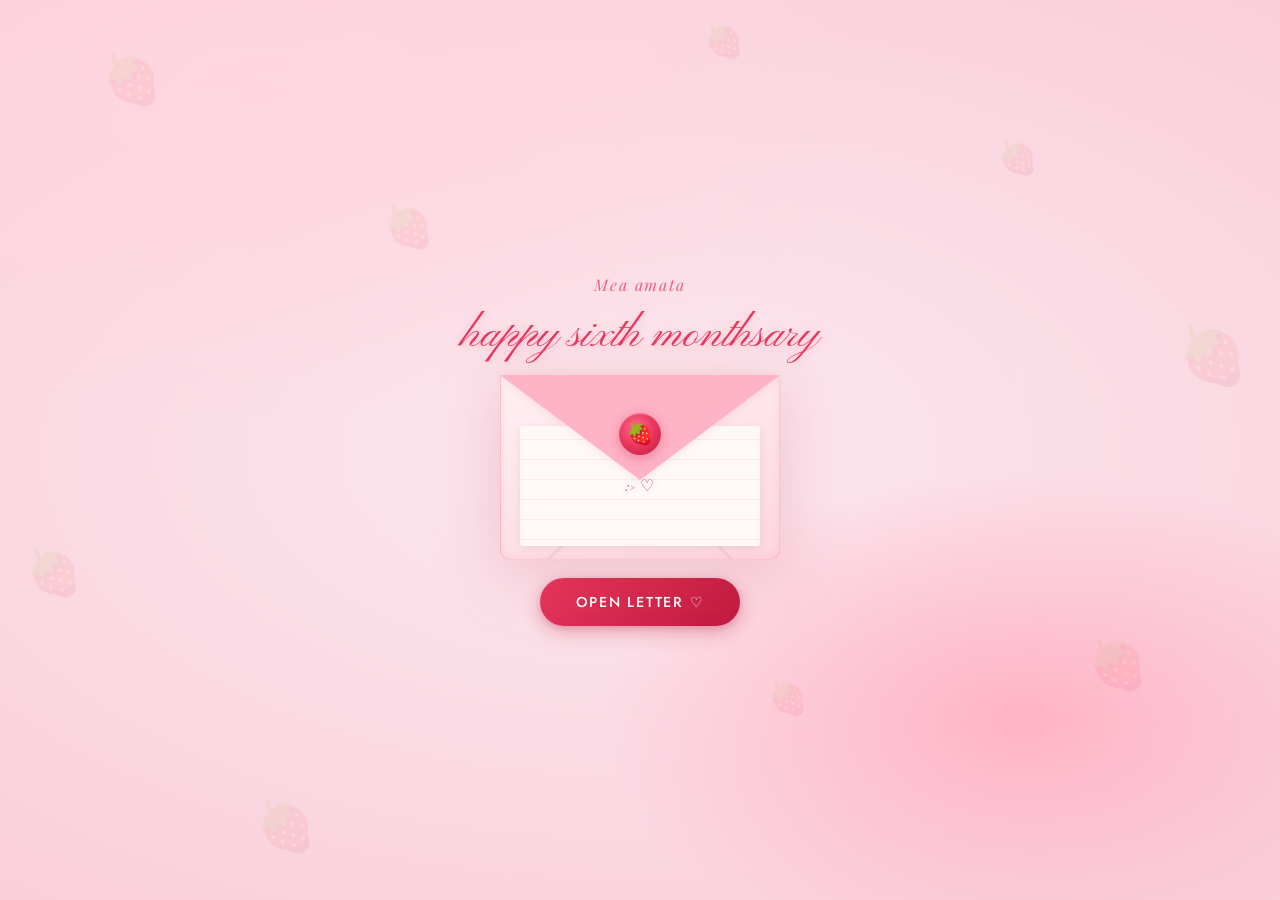
<file: index.html>
<!DOCTYPE html>
<html lang="en">

<head>
  <meta charset="UTF-8" />
  <meta name="viewport" content="width=device-width, initial-scale=1.0" />
  <title>For My Love 🍓 · 6 Months</title>
  <link
    href="https://fonts.googleapis.com/css2?family=Playfair+Display:ital,wght@0,400;0,700;1,400;1,700&family=Pinyon+Script&family=Jost:wght@300;400;500&display=swap"
    rel="stylesheet" />
  <link rel="stylesheet" href="style6.css" />
</head>

<body class="index-page">

  <div class="bg-wash"></div>

  <!-- background strawberries -->
  <div class="bg-berries">
    <div class="bg-sb">🍓</div>
    <div class="bg-sb">🍓</div>
    <div class="bg-sb">🍓</div>
    <div class="bg-sb">🍓</div>
    <div class="bg-sb">🍓</div>
    <div class="bg-sb">🍓</div>
    <div class="bg-sb">🍓</div>
    <div class="bg-sb">🍓</div>
    <div class="bg-sb">🍓</div>
    <div class="bg-sb">🍓</div>
  </div>

  <!-- falling petals (spawned by JS) -->
  <div class="petals-wrap" id="petals"></div>

  <!-- center stage -->
  <div class="stage" id="stage">
    <p class="label-top">Mea amata</p>
    <p class="label-months">happy sixth monthsary </p>

    <!-- envelope -->
    <div class="envelope-wrap" id="envWrap" onclick="openEnvelope()">
      <div class="envelope">
        <div class="env-body"></div>
        <div class="env-letter">
          <span class="env-letter-preview">:> ♡</span>
        </div>
        <div class="env-flap" id="envFlap"></div>
        <div class="env-seal" id="envSeal">🍓</div>
      </div>
    </div>

    <button class="open-btn" onclick="openEnvelope()">Open letter ♡</button>
  </div>

  <!-- page transition overlay -->
  <div class="overlay" id="overlay"></div>

  <script src="main6.js"></script>
</body>

</html>
</file>
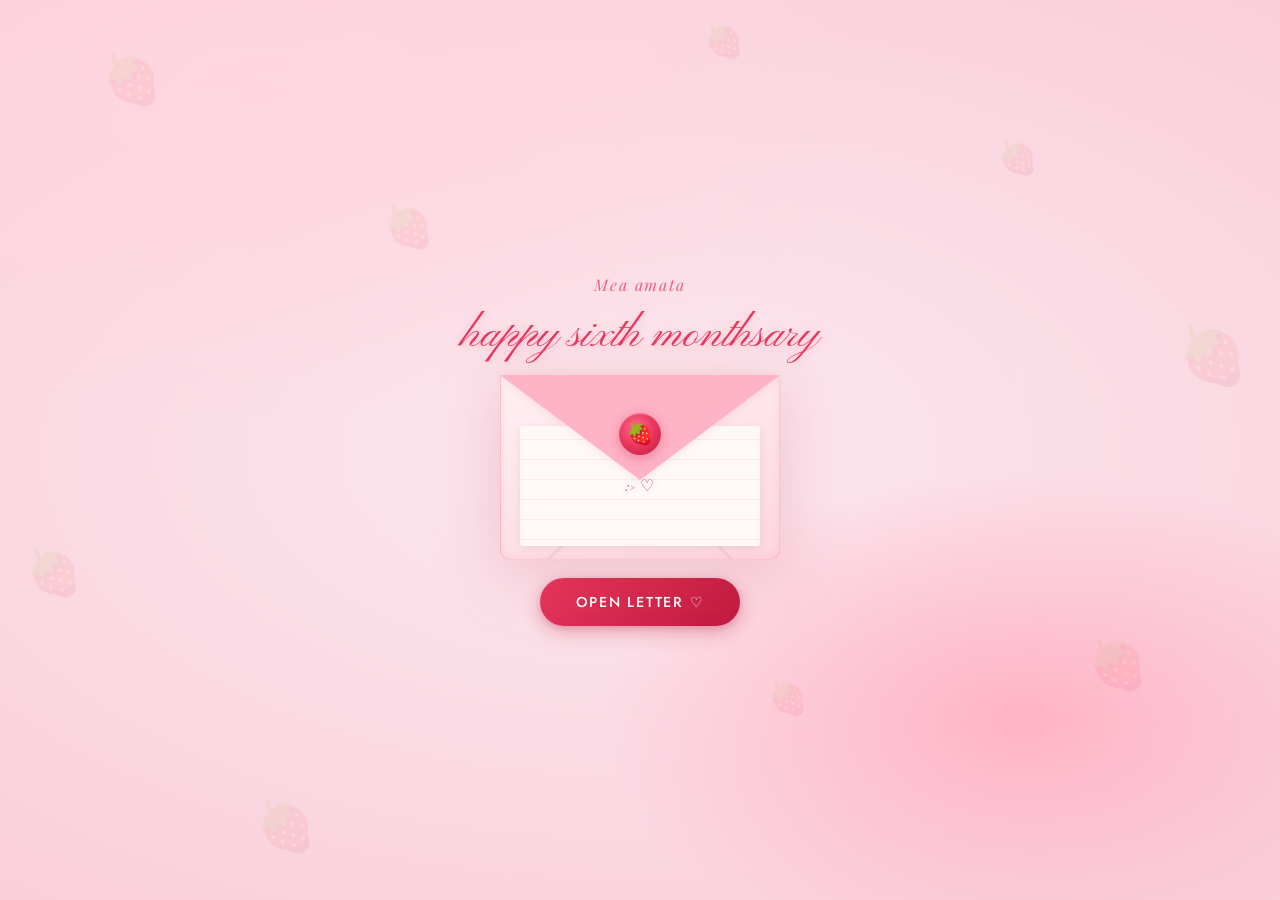
<file: index6.html>
<!DOCTYPE html>
<html lang="en">

<head>
  <meta charset="UTF-8" />
  <meta name="viewport" content="width=device-width, initial-scale=1.0" />
  <title>For My Love 🍓 · 6 Months</title>
  <link
    href="https://fonts.googleapis.com/css2?family=Playfair+Display:ital,wght@0,400;0,700;1,400;1,700&family=Pinyon+Script&family=Jost:wght@300;400;500&display=swap"
    rel="stylesheet" />
  <link rel="stylesheet" href="style6.css" />
</head>

<body class="index-page">

  <div class="bg-wash"></div>

  <!-- background strawberries -->
  <div class="bg-berries">
    <div class="bg-sb">🍓</div>
    <div class="bg-sb">🍓</div>
    <div class="bg-sb">🍓</div>
    <div class="bg-sb">🍓</div>
    <div class="bg-sb">🍓</div>
    <div class="bg-sb">🍓</div>
    <div class="bg-sb">🍓</div>
    <div class="bg-sb">🍓</div>
    <div class="bg-sb">🍓</div>
    <div class="bg-sb">🍓</div>
  </div>

  <!-- falling petals (spawned by JS) -->
  <div class="petals-wrap" id="petals"></div>

  <!-- center stage -->
  <div class="stage" id="stage">
    <p class="label-top">Mea amata</p>
    <p class="label-months">happy sixth monthsary </p>

    <!-- envelope -->
    <div class="envelope-wrap" id="envWrap" onclick="openEnvelope()">
      <div class="envelope">
        <div class="env-body"></div>
        <div class="env-letter">
          <span class="env-letter-preview">:> ♡</span>
        </div>
        <div class="env-flap" id="envFlap"></div>
        <div class="env-seal" id="envSeal">🍓</div>
      </div>
    </div>

    <button class="open-btn" onclick="openEnvelope()">Open letter ♡</button>
  </div>

  <!-- page transition overlay -->
  <div class="overlay" id="overlay"></div>

  <script src="main6.js"></script>
</body>

</html>
</file>
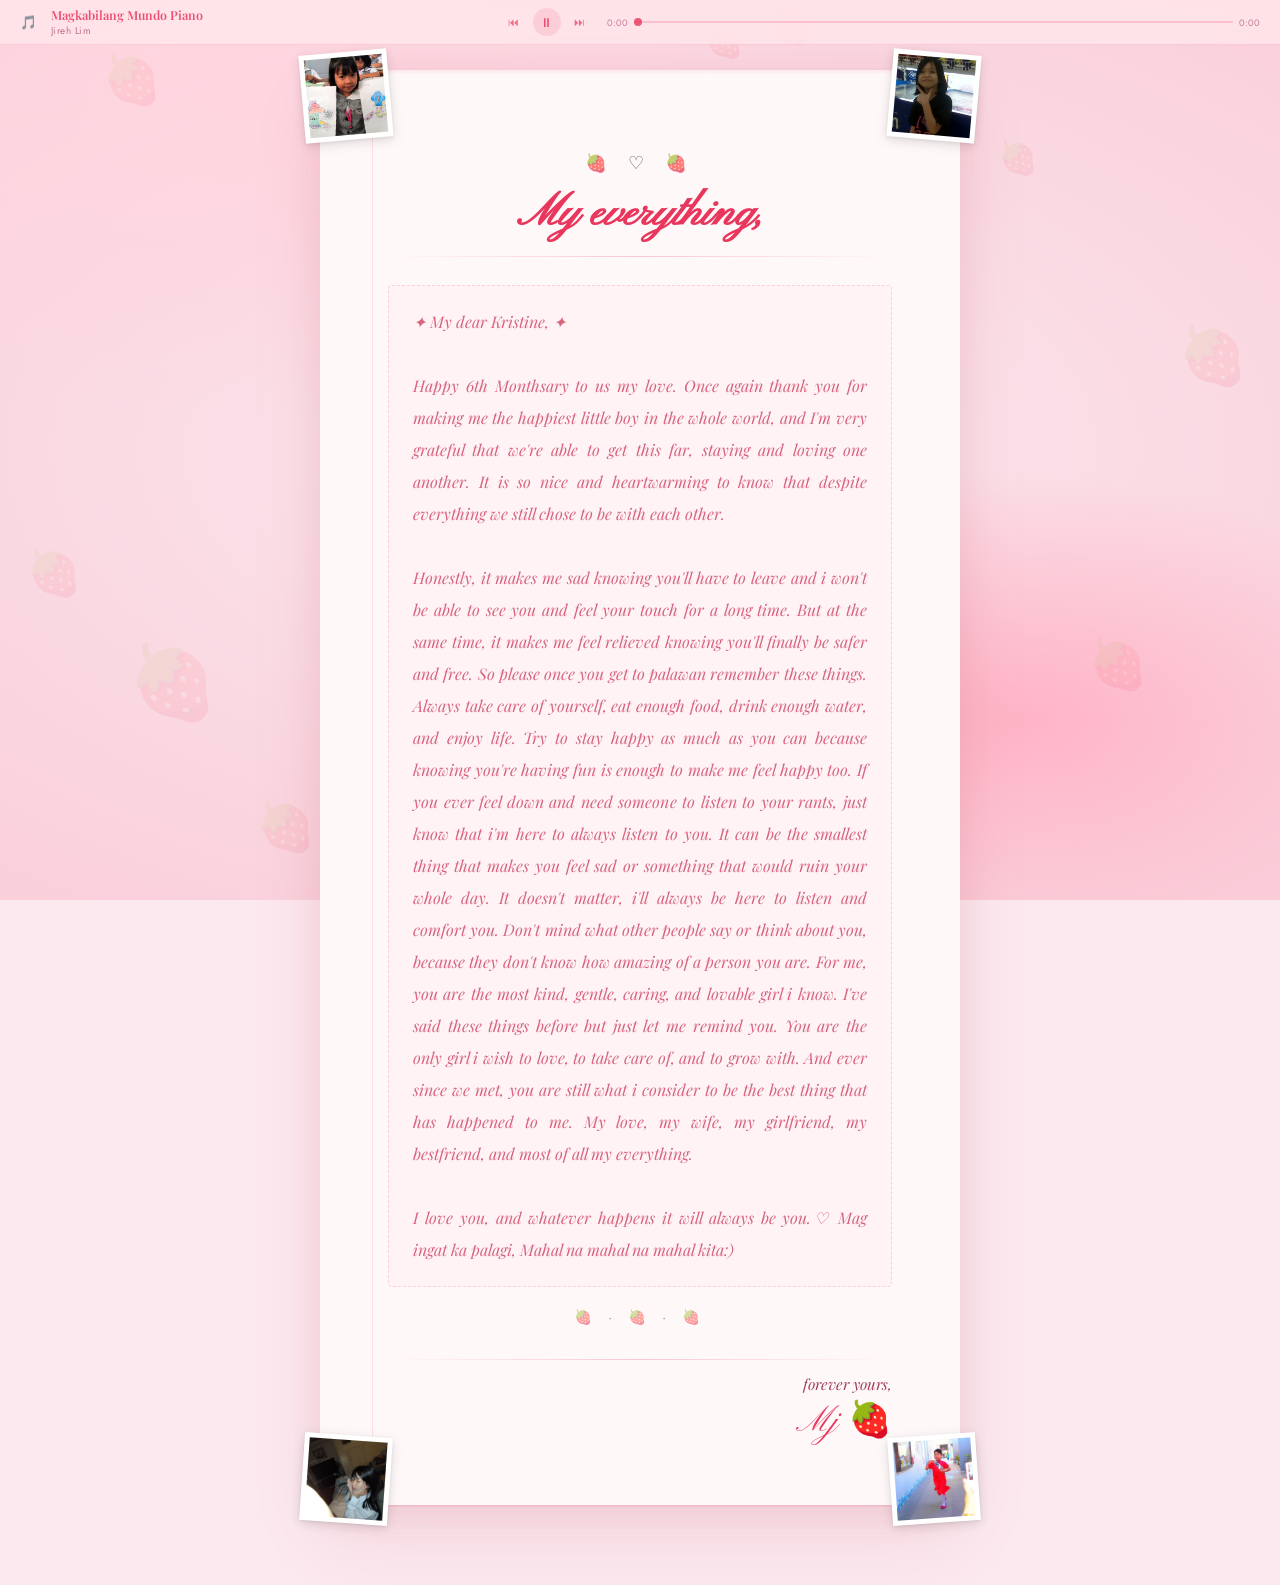
<file: letter6.html>
<!DOCTYPE html>
<html lang="en">

<head>
  <meta charset="UTF-8" />
  <meta name="viewport" content="width=device-width, initial-scale=1.0" />
  <title>ilysm 🍓</title>
  <link
    href="https://fonts.googleapis.com/css2?family=Playfair+Display:ital,wght@0,400;0,700;1,400;1,700&family=Pinyon+Script&family=Jost:wght@300;400;500&display=swap"
    rel="stylesheet" />
  <link rel="stylesheet" href="style6.css" />
</head>

<body class="letter-page">

  <!-- background -->
  <div class="bg-wash"></div>

  <!-- background strawberries -->
  <div class="bg-berries">
    <div class="bg-sb">🍓</div>
    <div class="bg-sb">🍓</div>
    <div class="bg-sb">🍓</div>
    <div class="bg-sb">🍓</div>
    <div class="bg-sb">🍓</div>
    <div class="bg-sb">🍓</div>
    <div class="bg-sb">🍓</div>
    <div class="bg-sb">🍓</div>
    <div class="bg-sb">🍓</div>
    <div class="bg-sb">🍓</div>
    <div class="bg-sb">🍓</div>
    <div class="bg-sb">🍓</div>
  </div>

  <!-- falling petals -->
  <div class="petals-wrap" id="petals"></div>

  <!-- music player -->
  <div id="music-player">
    <span class="player-note">🎵</span>
    <div class="player-text">
      <span id="song-title">song title</span>
      <span id="song-artist">artist</span>
    </div>
    <div class="player-controls">
      <button class="ctrl-btn" onclick="prevSong()">⏮</button>
      <button class="ctrl-btn play" id="play-btn" onclick="togglePlay()">⏸</button>
      <button class="ctrl-btn" onclick="nextSong()">⏭</button>
    </div>
    <div class="player-progress">
      <span id="current-time">0:00</span>
      <input type="range" id="progress-bar" value="0" min="0" max="100" oninput="seek(this.value)" />
      <span id="duration">0:00</span>
    </div>
  </div>

  <!-- letter -->
  <div class="page">
    <div class="letter-wrapper">
      <div class="paper">

        <!-- strawberry corner accents -->
        <span class="sb-corner tl">🍓</span>
        <span class="sb-corner tr">🍓</span>
        <span class="sb-corner bl">🍓</span>
        <span class="sb-corner br">🍓</span>

        <!--
          Corner photos — replace the photo-ph divs with your images:
          <img src="your-photo.jpg" alt="us">
        -->
        <div class="corner-photo top-left">
          <img src="love1 (1).jpeg" alt="my bestfriend">
        </div>
        <div class="corner-photo top-right">
          <img src="love1 (2).jpeg" alt="my wife">
        </div>
        <div class="corner-photo bottom-left">
          <img src="love1 (5).jpeg" alt="my crush">
        </div>
        <div class="corner-photo bottom-right">
          <img src="love1 (4).jpeg" alt="my everything">
        </div>

        <div class="paper-header">
          <span class="paper-deco">🍓 ♡ 🍓</span>
          <h1 class="paper-title">My everything,</h1>
          <div class="paper-line"></div>
        </div>

        <div class="letter-body">
          <p class="placeholder-text">
            ✦ My dear Kristine, ✦<br><br>
            Happy 6th Monthsary to us my love. Once again thank you for making me the happiest little boy in the whole
            world, and I'm very grateful that we're able to get this far, staying and loving one another. It is so nice
            and heartwarming
            to know
            that despite
            everything we still chose to be with each other.<br><br>

            Honestly, it makes me sad knowing you'll have to leave and i won't be able to see you and feel your touch
            for a long time. But at the same time, it makes me feel relieved
            knowing you'll finally be safer and free. So please once you get to palawan remember these things.
            Always take care of yourself, eat enough food, drink enough water, and enjoy life. Try to stay happy as much
            as you can because knowing
            you're having fun is enough to make me feel happy too. If you ever feel down and need someone to listen to your rants, just know
            that i'm here to
            always listen to you. It can be the smallest thing that makes you feel sad or something that would ruin your whole day. It doesn't matter, i'll always be here to listen and comfort you. 
            Don't mind what other people say or think about you, because they don't know how amazing of a
            person you are. For me, you are the most kind, gentle, caring,
            and lovable
            girl i know. I've said these things
            before but just let me remind you. You are the only girl i wish to love, to take care of, and to grow with.
            And ever since we met,
            you are still what i consider to be the best thing that has happened to me. My love, my wife, my girlfriend,
            my bestfriend, and most of all my everything.<br><br>

            I love you, and whatever happens it will always be you.♡
            Mag ingat ka palagi, Mahal na mahal na mahal kita:)
          </p>
        </div>

        <div class="sb-divider">🍓 · 🍓 · 🍓</div>

        <div class="paper-footer">
          <div class="paper-line"></div>
          <p class="sign-off">forever yours,</p>
          <p class="signature">
            <!-- change this to your name -->
            Mj 🍓
          </p>
        </div>

      </div>
    </div>
  </div>

  <script src="main6.js"></script>
</body>

</html>
</file>
<file: style6.css>
/* ════════════════════════════════════════
   GLOBAL
════════════════════════════════════════ */
:root {
  --berry: #e8365d;
  --berry-dk: #bf1a3d;
  --berry-lt: #ff6b8a;
  --blush: #ffd6e0;
  --cream: #fff8f9;
  --soft: #ffe4ed;
  --text: #4a1528;
  --text-soft: #a04060;
  --ink: #3d1020;
  --ink-soft: #a04060;
}

* {
  margin: 0;
  padding: 0;
  box-sizing: border-box;
}

/* ════════════════════════════════════════
   BACKGROUND
════════════════════════════════════════ */
.bg-wash {
  position: fixed;
  inset: 0;
  background:
    radial-gradient(ellipse 80% 60% at 20% 10%, #ffd6e0 0%, transparent 60%),
    radial-gradient(ellipse 60% 50% at 80% 80%, #ffb3c6 0%, transparent 55%),
    radial-gradient(ellipse 90% 70% at 50% 50%, #fce8ef 0%, #f9ccd8 100%);
  z-index: 0;
}

/* ════════════════════════════════════════
   FLOATING STRAWBERRIES
════════════════════════════════════════ */
.bg-berries {
  position: fixed;
  inset: 0;
  pointer-events: none;
  z-index: 1;
}

.bg-sb {
  position: absolute;
  font-size: 2.5rem;
  opacity: 0.07;
  animation: floatSb linear infinite;
  user-select: none;
}

.bg-sb:nth-child(1) {
  top: 5%;
  left: 8%;
  font-size: 3rem;
  animation-duration: 22s;
  animation-delay: 0s;
}

.bg-sb:nth-child(2) {
  top: 15%;
  left: 78%;
  font-size: 2rem;
  animation-duration: 18s;
  animation-delay: 3s;
}

.bg-sb:nth-child(3) {
  top: 35%;
  left: 92%;
  font-size: 3.5rem;
  animation-duration: 26s;
  animation-delay: 1s;
}

.bg-sb:nth-child(4) {
  top: 60%;
  left: 2%;
  font-size: 2.8rem;
  animation-duration: 20s;
  animation-delay: 5s;
}

.bg-sb:nth-child(5) {
  top: 75%;
  left: 60%;
  font-size: 2rem;
  animation-duration: 24s;
  animation-delay: 2s;
}

.bg-sb:nth-child(6) {
  top: 88%;
  left: 20%;
  font-size: 3rem;
  animation-duration: 16s;
  animation-delay: 7s;
}

.bg-sb:nth-child(7) {
  top: 45%;
  left: 45%;
  font-size: 1.8rem;
  animation-duration: 30s;
  animation-delay: 4s;
}

.bg-sb:nth-child(8) {
  top: 22%;
  left: 30%;
  font-size: 2.5rem;
  animation-duration: 19s;
  animation-delay: 9s;
}

.bg-sb:nth-child(9) {
  top: 70%;
  left: 85%;
  font-size: 3rem;
  animation-duration: 23s;
  animation-delay: 6s;
}

.bg-sb:nth-child(10) {
  top: 2%;
  left: 55%;
  font-size: 2rem;
  animation-duration: 28s;
  animation-delay: 1s;
}

/* extra for letter page */
.bg-sb:nth-child(11) {
  top: 0%;
  left: 60%;
  font-size: 2.2rem;
  animation-duration: 29s;
  animation-delay: 12s;
}

.bg-sb:nth-child(12) {
  top: 70%;
  left: 10%;
  font-size: 4.5rem;
  animation-duration: 23s;
  animation-delay: 9s;
}

@keyframes floatSb {
  0% {
    transform: translateY(0px) rotate(0deg) scale(1);
  }

  33% {
    transform: translateY(-18px) rotate(8deg) scale(1.05);
  }

  66% {
    transform: translateY(8px) rotate(-5deg) scale(0.97);
  }

  100% {
    transform: translateY(0px) rotate(0deg) scale(1);
  }
}

/* ════════════════════════════════════════
   FALLING PETALS
════════════════════════════════════════ */
.petals-wrap {
  position: fixed;
  inset: 0;
  pointer-events: none;
  z-index: 1;
}

.fp {
  position: absolute;
  top: -40px;
  font-size: 1rem;
  animation: petalFall linear infinite;
  opacity: 0.5;
}

@keyframes petalFall {
  0% {
    transform: translateY(0) rotate(0deg) translateX(0);
    opacity: 0;
  }

  10% {
    opacity: 0.5;
  }

  90% {
    opacity: 0.3;
  }

  100% {
    transform: translateY(110vh) rotate(360deg) translateX(30px);
    opacity: 0;
  }
}

/* ════════════════════════════════════════
   PAGE — INDEX (envelope page)
════════════════════════════════════════ */
.index-page {
  min-height: 100vh;
  display: flex;
  flex-direction: column;
  align-items: center;
  justify-content: center;
  background: #fce8ef;
  font-family: 'Jost', sans-serif;
  overflow: hidden;
  position: relative;
}

/* ── Stage ── */
.stage {
  position: relative;
  z-index: 10;
  display: flex;
  flex-direction: column;
  align-items: center;
  gap: 18px;
  transition: opacity 0.6s ease, transform 0.6s ease;
}

.stage.fade-out {
  opacity: 0;
  transform: scale(0.96) translateY(-10px);
  pointer-events: none;
}

/* ── Labels ── */
.label-top {
  font-family: 'Playfair Display', serif;
  font-style: italic;
  font-size: 1rem;
  color: var(--berry);
  letter-spacing: 0.12em;
  opacity: 0.75;
}

.label-months {
  font-family: 'Pinyon Script', cursive;
  font-size: 2.8rem;
  color: var(--berry);
  line-height: 1;
  text-shadow: 0 2px 12px rgba(232, 54, 93, 0.2);
}

/* ── Envelope ── */
.envelope-wrap {
  position: relative;
  width: 280px;
  cursor: pointer;
  filter: drop-shadow(0 12px 32px rgba(190, 30, 60, 0.18));
  transition: transform 0.3s ease;
}

.envelope-wrap:hover {
  transform: translateY(-4px) scale(1.02);
}

.envelope {
  width: 280px;
  height: 185px;
  position: relative;
}

.env-body {
  position: absolute;
  inset: 0;
  background: linear-gradient(160deg, #fff0f4 0%, #ffd6e0 100%);
  border-radius: 4px 4px 10px 10px;
  border: 1.5px solid rgba(232, 54, 93, 0.2);
  box-shadow: inset 0 -2px 8px rgba(200, 60, 80, 0.08);
  overflow: hidden;
}

/* V fold crease lines */
.env-body::before {
  content: '';
  position: absolute;
  inset: 0;
  background:
    linear-gradient(135deg, transparent 49.5%, rgba(220, 100, 120, 0.12) 49.5%, rgba(220, 100, 120, 0.12) 50.5%, transparent 50.5%),
    linear-gradient(225deg, transparent 49.5%, rgba(220, 100, 120, 0.12) 49.5%, rgba(220, 100, 120, 0.12) 50.5%, transparent 50.5%);
}

/* top flap */
.env-flap {
  position: absolute;
  top: 0;
  left: 0;
  right: 0;
  height: 0;
  border-left: 140px solid transparent;
  border-right: 140px solid transparent;
  border-top: 105px solid #ffb3c6;
  filter: drop-shadow(0 2px 4px rgba(200, 60, 80, 0.1));
  transform-origin: top center;
  transition: transform 0.7s cubic-bezier(0.4, 0, 0.2, 1);
  z-index: 5;
}

.env-flap.opened {
  transform: rotateX(180deg);
}

/* wax seal */
.env-seal {
  position: absolute;
  top: 38px;
  left: 50%;
  transform: translateX(-50%);
  width: 42px;
  height: 42px;
  background: radial-gradient(circle at 40% 35%, #ff6b8a, #e8365d 50%, #bf1a3d);
  border-radius: 50%;
  z-index: 6;
  display: flex;
  align-items: center;
  justify-content: center;
  font-size: 1.3rem;
  box-shadow: 0 3px 12px rgba(190, 30, 60, 0.35), 0 1px 0 rgba(255, 255, 255, 0.3) inset;
  transition: transform 0.4s ease, opacity 0.4s ease;
}

.env-seal.opened {
  transform: translateX(-50%) scale(0.6);
  opacity: 0;
}

/* letter peeking out */
.env-letter {
  position: absolute;
  bottom: 14px;
  left: 20px;
  right: 20px;
  height: 120px;
  background: var(--cream);
  border-radius: 3px;
  box-shadow: 0 2px 8px rgba(0, 0, 0, 0.08);
  transform: translateY(0px);
  transition: transform 0.7s cubic-bezier(0.4, 0, 0.2, 1) 0.3s;
  z-index: 3;
  display: flex;
  align-items: center;
  justify-content: center;
  overflow: hidden;
}

.env-letter::before {
  content: '';
  position: absolute;
  inset: 0;
  background: repeating-linear-gradient(transparent, transparent 19px,
      rgba(232, 54, 93, 0.07) 19px,
      rgba(232, 54, 93, 0.07) 20px);
  background-position: 0 14px;
}

.env-letter-preview {
  font-family: 'Pinyon Script', cursive;
  font-size: 1rem;
  color: rgba(190, 30, 59, 0.76);
  letter-spacing: 0.05em;
  user-select: none;
}

.env-letter.opened {
  transform: translateY(-70px);
}

/* ── Open button ── */
.open-btn {
  background: linear-gradient(135deg, #e8365d, #bf1a3d);
  color: white;
  border: none;
  padding: 14px 36px;
  border-radius: 50px;
  font-family: 'Jost', sans-serif;
  font-weight: 500;
  font-size: 0.9rem;
  letter-spacing: 0.12em;
  text-transform: uppercase;
  cursor: pointer;
  box-shadow: 0 6px 20px rgba(190, 30, 60, 0.3), 0 2px 6px rgba(190, 30, 60, 0.2);
  transition: transform 0.2s, box-shadow 0.2s;
  animation: pulse-btn 2.5s ease-in-out infinite;
}

.open-btn:hover {
  transform: translateY(-2px);
  box-shadow: 0 10px 28px rgba(190, 30, 60, 0.4);
  animation: none;
}

@keyframes pulse-btn {

  0%,
  100% {
    box-shadow: 0 6px 20px rgba(190, 30, 60, 0.3);
  }

  50% {
    box-shadow: 0 6px 28px rgba(190, 30, 60, 0.5);
  }
}

.hint {
  font-size: 0.72rem;
  color: rgba(74, 21, 40, 0.45);
  letter-spacing: 0.15em;
  font-style: italic;
}

/* ── Transition overlay ── */
.overlay {
  position: fixed;
  inset: 0;
  background: #fff0f4;
  z-index: 100;
  opacity: 0;
  pointer-events: none;
  transition: opacity 0.5s ease;
}

.overlay.show {
  opacity: 1;
  pointer-events: all;
}

/* ════════════════════════════════════════
   PAGE — LETTER
════════════════════════════════════════ */
.letter-page {
  min-height: 100vh;
  background: #fce8ef;
  font-family: 'Jost', sans-serif;
  position: relative;
  overflow-x: hidden;
}

.page {
  position: relative;
  z-index: 10;
  min-height: 100vh;
  display: flex;
  align-items: flex-start;
  justify-content: center;
  padding: 70px 24px 80px;
}

/* ── Letter wrapper ── */
.letter-wrapper {
  width: 100%;
  max-width: 640px;
  animation: riseIn 0.9s cubic-bezier(.22, 1, .36, 1) both;
}

@keyframes riseIn {
  from {
    opacity: 0;
    transform: translateY(30px);
  }

  to {
    opacity: 1;
    transform: translateY(0);
  }
}

/* ── Paper ── */
.paper {
  position: relative;
  background: var(--cream);
  border-radius: 2px 2px 6px 6px;
  box-shadow:
    0 2px 0 rgba(232, 54, 93, 0.1),
    0 10px 40px rgba(180, 50, 70, 0.1),
    0 30px 80px rgba(160, 30, 50, 0.08);
  padding: 80px 68px 60px;
  /* ruled lines */
  background-image:
    linear-gradient(var(--cream) 0%, var(--cream) 100%),
    repeating-linear-gradient(transparent, transparent 27px, rgba(232, 54, 93, 0.06) 27px, rgba(232, 54, 93, 0.06) 28px);
  background-size: 100% 100%, 100% 28px;
  background-position: 0 0, 0 72px;
}

/* left margin line */
.paper::after {
  content: '';
  position: absolute;
  top: 0;
  bottom: 0;
  left: 52px;
  width: 1px;
  background: rgba(232, 54, 93, 0.12);
}

/* top fold shadow */
.paper::before {
  content: '';
  position: absolute;
  top: 0;
  left: 0;
  right: 0;
  height: 5px;
  background: linear-gradient(180deg, rgba(232, 54, 93, 0.08), transparent);
  border-radius: 2px 2px 0 0;
}

/* ── Strawberry corner accents ── */
.sb-corner {
  position: absolute;
  font-size: 1.4rem;
  opacity: 0.35;
  pointer-events: none;
  animation: cornerBob 4s ease-in-out infinite;
}

.sb-corner.tl {
  top: 16px;
  left: 16px;
  animation-delay: 0s;
}

.sb-corner.tr {
  top: 16px;
  right: 16px;
  animation-delay: 1s;
}

.sb-corner.bl {
  bottom: 16px;
  left: 16px;
  animation-delay: 2s;
}

.sb-corner.br {
  bottom: 16px;
  right: 16px;
  animation-delay: 3s;
}

@keyframes cornerBob {

  0%,
  100% {
    transform: translateY(0);
  }

  50% {
    transform: translateY(-4px);
  }
}

/* ── Corner photos ── */
.corner-photo {
  position: absolute;
  width: 88px;
  height: 88px;
  background: white;
  padding: 5px;
  box-shadow: 0 3px 12px rgba(0, 0, 0, 0.13), 0 1px 3px rgba(0, 0, 0, 0.08);
  z-index: 5;
}

.corner-photo img {
  width: 100%;
  height: 100%;
  object-fit: cover;
  display: block;
}

.top-left {
  top: -18px;
  left: -18px;
  transform: rotate(-5deg);
}

.top-right {
  top: -18px;
  right: -18px;
  transform: rotate(5deg);
}

.bottom-left {
  bottom: -18px;
  left: -18px;
  transform: rotate(4deg);
}

.bottom-right {
  bottom: -18px;
  right: -18px;
  transform: rotate(-4deg);
}

/* photo placeholder */
.photo-ph {
  width: 100%;
  height: 100%;
  background: linear-gradient(135deg, #ffd6e0, #ffb3c6);
  display: flex;
  flex-direction: column;
  align-items: center;
  justify-content: center;
  font-size: 1.6rem;
  gap: 2px;
}

.photo-ph span {
  font-size: 0.45rem;
  font-family: 'Jost', sans-serif;
  color: var(--berry-dk);
  letter-spacing: 0.05em;
  text-align: center;
}

/* ── Paper content ── */
.paper-header {
  text-align: center;
  margin-bottom: 28px;
}

.paper-deco {
  display: block;
  font-size: 1.1rem;
  letter-spacing: 8px;
  margin-bottom: 10px;
  opacity: 0.6;
}

.paper-title {
  font-family: 'Pinyon Script', cursive;
  font-size: 2.8rem;
  color: var(--berry);
}

.paper-line {
  height: 1px;
  background: linear-gradient(to right, transparent, rgba(232, 54, 93, 0.25), transparent);
  margin: 14px 0;
}

/* ── Letter body ── */
.letter-body {
  min-height: 80px;
  text-align: justify;
}

.letter-text {
  font-family: 'Playfair Display', serif;
  font-size: 1.08rem;
  line-height: 2;
  color: var(--ink);
  margin-bottom: 18px;
}

.placeholder-text {
  font-family: 'Playfair Display', serif;
  font-style: italic;
  font-size: 1rem;
  line-height: 2;
  color: rgba(211, 91, 117, 0.938);
  border: 1.5px dashed rgba(232, 54, 93, 0.18);
  border-radius: 4px;
  padding: 20px 24px;
  background: rgba(255, 214, 224, 0.12);
}

/* ── Footer ── */
.paper-footer {
  text-align: right;
  margin-top: 32px;
}

.sign-off {
  font-family: 'Playfair Display', serif;
  font-style: italic;
  font-size: 0.95rem;
  color: var(--ink-soft);
  margin-bottom: 4px;
}

.signature {
  font-family: 'Pinyon Script', cursive;
  font-size: 2.2rem;
  color: var(--berry);
}

.sb-divider {
  text-align: center;
  font-size: 0.9rem;
  letter-spacing: 6px;
  opacity: 0.4;
  margin: 20px 0;
}

/* ════════════════════════════════════════
   MUSIC PLAYER
════════════════════════════════════════ */
#music-player {
  display: none;
  position: fixed;
  top: 0;
  left: 0;
  right: 0;
  z-index: 999;
  background: rgba(255, 232, 237, 0.75);
  backdrop-filter: blur(14px);
  border-bottom: 1px solid rgba(232, 54, 93, 0.15);
  padding: 6px 20px;
  align-items: center;
  gap: 14px;
  animation: slideDown 0.5s ease;
}

#music-player.visible {
  display: flex;
}

@keyframes slideDown {
  from {
    transform: translateY(-100%);
    opacity: 0;
  }

  to {
    transform: translateY(0);
    opacity: 1;
  }
}

.player-note {
  font-size: 0.85rem;
  animation: wiggle 2s ease-in-out infinite;
  display: inline-block;
  flex-shrink: 0;
  opacity: 0.7;
}

@keyframes wiggle {

  0%,
  100% {
    transform: rotate(0deg);
  }

  25% {
    transform: rotate(12deg);
  }

  75% {
    transform: rotate(-12deg);
  }
}

.player-text {
  display: flex;
  flex-direction: column;
  overflow: hidden;
  min-width: 0;
  flex: 1;
}

#song-title {
  font-family: 'Playfair Display', serif;
  font-size: 0.78rem;
  font-weight: 600;
  color: var(--berry);
  white-space: nowrap;
  overflow: hidden;
  text-overflow: ellipsis;
  opacity: 0.85;
}

#song-artist {
  font-size: 0.62rem;
  color: var(--text-soft);
  letter-spacing: 0.05em;
  opacity: 0.7;
}

.player-controls {
  display: flex;
  align-items: center;
  gap: 6px;
  flex-shrink: 0;
}

.ctrl-btn {
  background: transparent;
  border: none;
  border-radius: 50%;
  width: 26px;
  height: 26px;
  font-size: 0.7rem;
  cursor: pointer;
  color: var(--berry);
  opacity: 0.7;
  transition: opacity 0.2s, transform 0.15s;
  display: flex;
  align-items: center;
  justify-content: center;
}

.ctrl-btn:hover {
  opacity: 1;
  transform: scale(1.15);
}

.ctrl-btn.play {
  width: 28px;
  height: 28px;
  font-size: 0.8rem;
  background: rgba(232, 54, 93, 0.15);
  opacity: 0.85;
  border-radius: 50%;
}

.ctrl-btn.play:hover {
  background: rgba(232, 54, 93, 0.25);
  opacity: 1;
}

.player-progress {
  display: flex;
  align-items: center;
  gap: 5px;
  flex: 1.5;
  min-width: 0;
}

.player-progress span {
  font-size: 0.58rem;
  color: var(--text-soft);
  min-width: 22px;
  text-align: center;
  opacity: 0.6;
}

#progress-bar {
  flex: 1;
  -webkit-appearance: none;
  height: 2px;
  border-radius: 4px;
  background: rgba(232, 54, 93, 0.2);
  outline: none;
  cursor: pointer;
}

#progress-bar::-webkit-slider-thumb {
  -webkit-appearance: none;
  width: 8px;
  height: 8px;
  border-radius: 50%;
  background: var(--berry);
  cursor: pointer;
  opacity: 0.8;
}

/* ════════════════════════════════════════
   RESPONSIVE
════════════════════════════════════════ */
@media (max-width: 680px) {
  .paper {
    padding: 60px 36px 50px;
  }

  .paper::after {
    left: 30px;
  }

  .corner-photo {
    width: 65px;
    height: 65px;
  }

  .top-left {
    top: -14px;
    left: -12px;
  }

  .top-right {
    top: -14px;
    right: -12px;
  }

  .bottom-left {
    bottom: -14px;
    left: -12px;
  }

  .bottom-right {
    bottom: -14px;
    right: -12px;
  }

  .paper-title {
    font-size: 2.2rem;
  }

  .letter-text {
    font-size: 1rem;
  }

  .player-progress {
    display: none;
  }
}

@media (max-width: 420px) {
  .paper {
    padding: 50px 24px 44px;
  }
}
</file>
